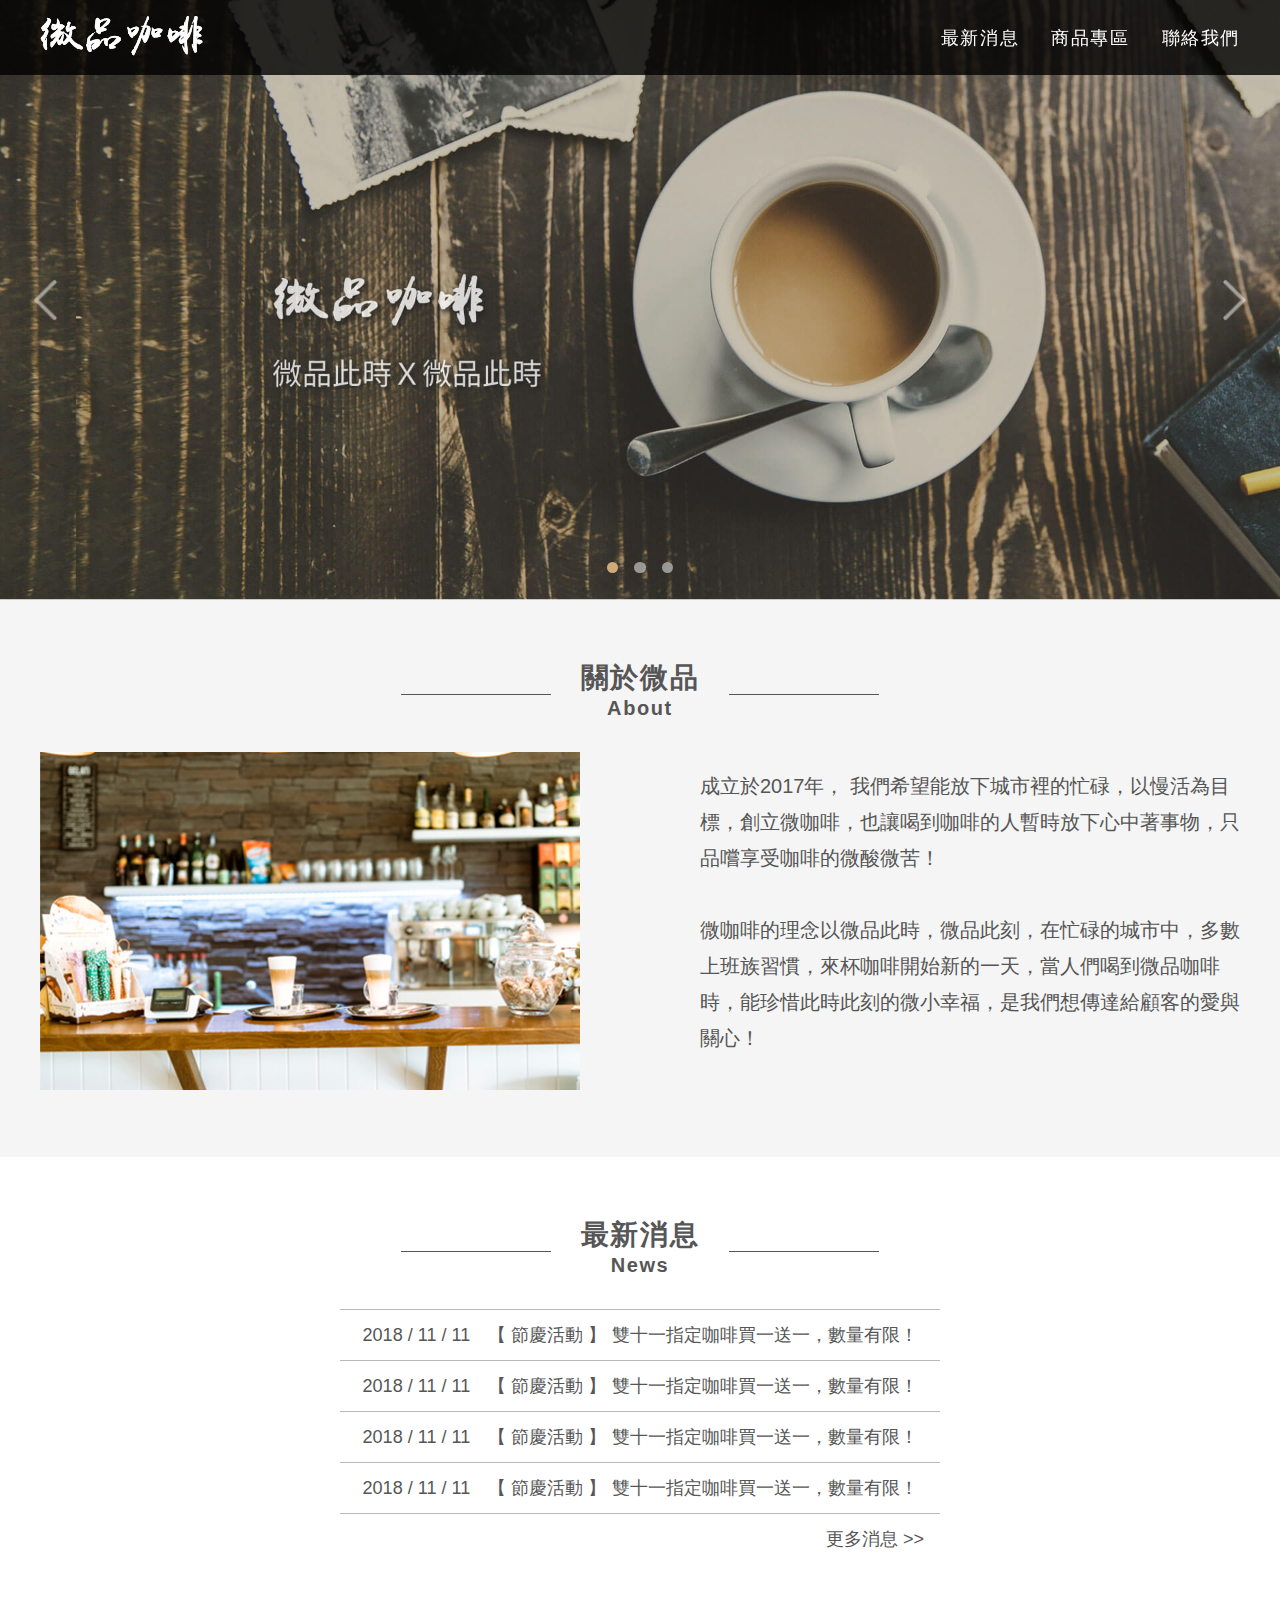
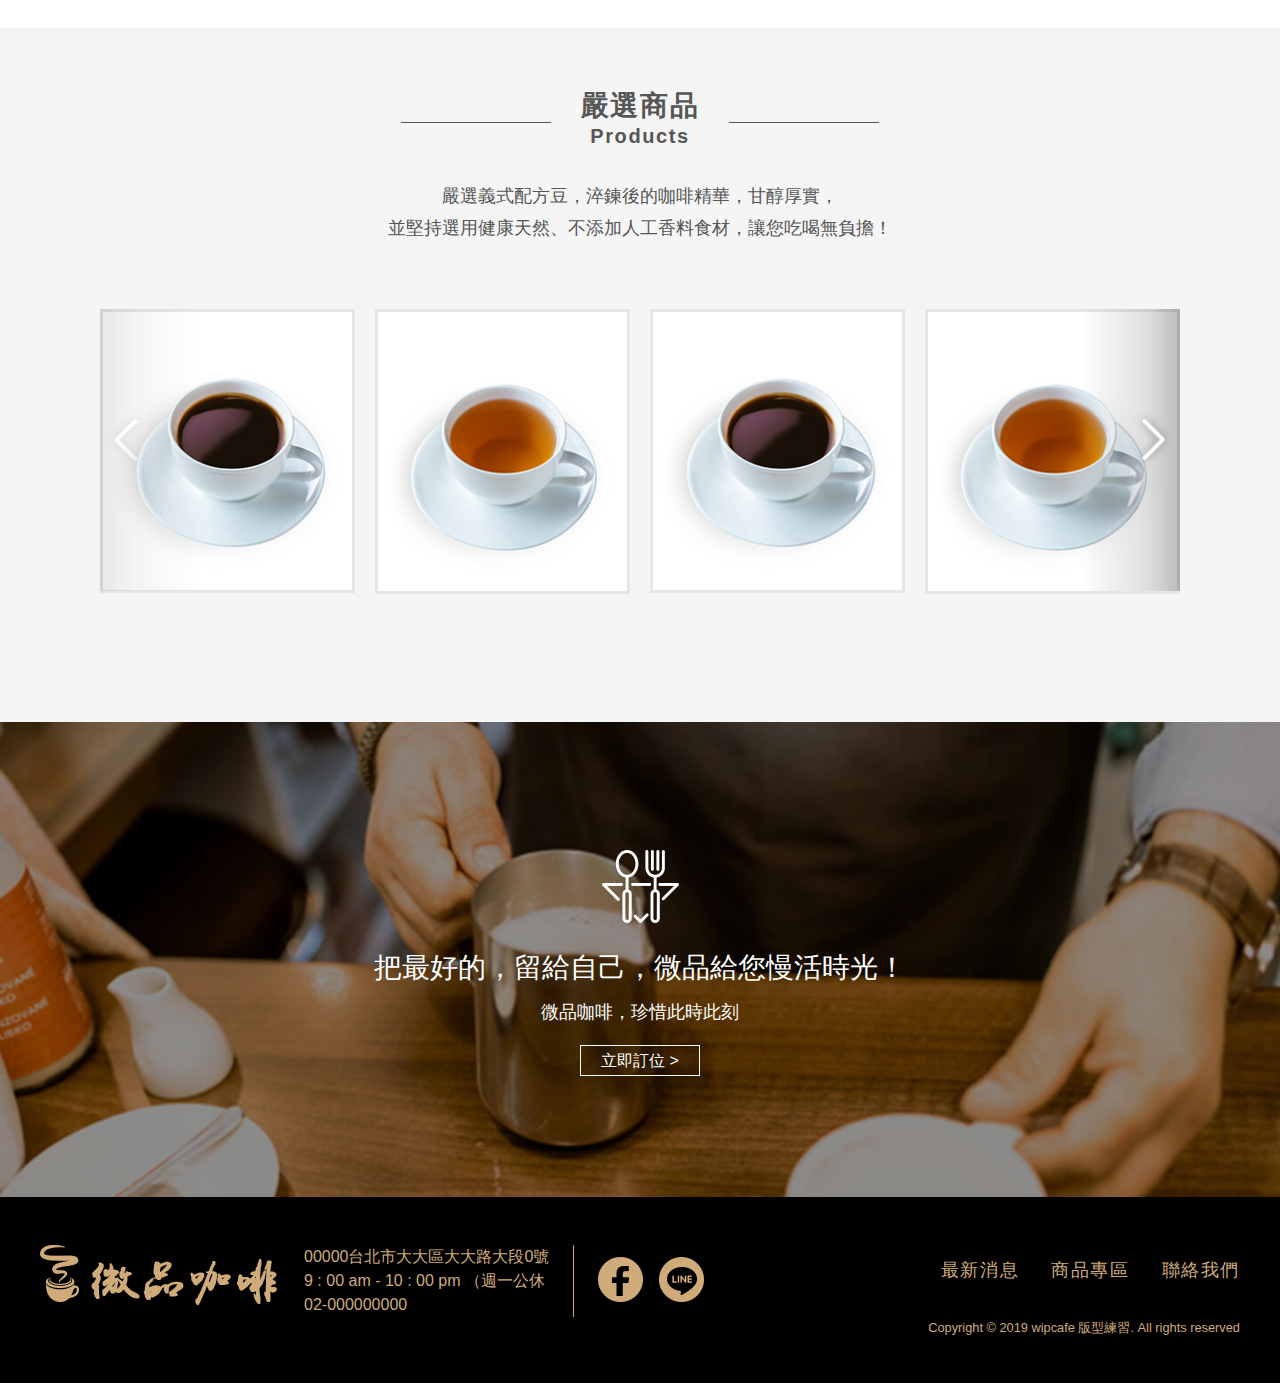
<file: index.html>
<!DOCTYPE html>
<html lang="en">
<head>
    <meta charset="UTF-8">
    <meta name="viewport" content="width=device-width, initial-scale=1.0">
    <meta http-equiv="X-UA-Compatible" content="ie=edge">
    <title>微品咖啡 Wipcafe</title>
    <link rel="shortcut icon" href="image/wip.ico">
    <!-- swiper 輪播 -->
    <link rel="stylesheet" type="text/css" href="css/swiper.min.css">
    <!-- css -->
    <link rel="stylesheet" href="css/all.css">
    <!-- Link workshop CSS -->
    <link rel="stylesheet" href="css/hover-box.css">
    <!-- fancybox 照片放大 -->
    <link rel="stylesheet" type="text/css" href="css/jquery.fancybox.min.css">


</head>
<body>
    <!-- scroll-to-top -->
    <div class="scroll-to-top">
        <img src="image/top-icon.svg" alt="">
    </div>
    <!-- header -->
    <header>
        <noscript>請升級您的瀏覽器以便預覽此網站</noscript> 
    </header>
    <!-- Swiper index-banner-->
    <section class="swiper-container banner">
        <div class="swiper-wrapper">
          <div class="swiper-slide"><img src="image/banner.jpg" alt="" ></div>
          <div class="swiper-slide"><img src="image/banner.jpg" alt="" ></div>
          <div class="swiper-slide"><img src="image/banner.jpg" alt="" ></div>
        </div>
        <!-- Add Pagination -->
        <div class="swiper-pagination"></div>
        <!-- Add Arrows -->
        <div class="swiper-button-next next1"></div>
        <div class="swiper-button-prev prev1"></div>
    </section>
    <!-- index-content -->
    <section class="index-about">
        <div class="wrapper">
            <div class="tag-title">
                <div class="tag-inner">
                    <p>關於微品<br><span>About </span></p>
                </div>
            </div>
            <div class="about-box">
                <img src="image/about.jpg" alt="" class="about-img">
                <div class="about-content">
                    <p>成立於2017年，
                    我們希望能放下城市裡的忙碌，以慢活為目標，創立微咖啡，也讓喝到咖啡的人暫時放下心中著事物，只品嚐享受咖啡的微酸微苦！<br><br>微咖啡的理念以微品此時，微品此刻，在忙碌的城市中，多數上班族習慣，來杯咖啡開始新的一天，當人們喝到微品咖啡時，能珍惜此時此刻的微小幸福，是我們想傳達給顧客的愛與關心！</p>
                </div>
            </div>
            <div class="clearfix"></div>
        </div>
    </section>
    <section class="index-new">
        <div class="wrapper">
            <div class="tag-title">
                <div class="tag-inner">
                    <p>最新消息<br><span>News</span></p>
                </div>
            </div>
            <ul class="new-content">
                <li ><div class="ellipsis new-title"><a href="" class="btnOpen">2018 / 11 / 11&emsp;【 節慶活動 】 雙十一指定咖啡買一送一，數量有限！</a></div></li>
                <li><div class="ellipsis new-title"><a href="" class="btnOpen">2018 / 11 / 11&emsp;【 節慶活動 】 雙十一指定咖啡買一送一，數量有限！</a></div></li>
                <li><div class="ellipsis new-title"><a href="" class="btnOpen">2018 / 11 / 11&emsp;【 節慶活動 】 雙十一指定咖啡買一送一，數量有限！</a></div></li>
                <li><div class="ellipsis new-title"><a href="" class="btnOpen">2018 / 11 / 11&emsp;【 節慶活動 】 雙十一指定咖啡買一送一，數量有限！</a></div></li>
                <li>
                    <div class="more"><a href="news.html">更多消息 >></a></div>
                </li>
            </ul>
        </div>
    </section>
    <section class="index-products">
        <div class="wrapper">
            <div class="tag-title">
                <div class="tag-inner">
                    <p>嚴選商品<br><span>Products</span></p>
                </div>
            </div>
            <div class="description">嚴選義式配方豆，淬鍊後的咖啡精華，甘醇厚實，<br>並堅持選用健康天然、不添加人工香料食材，讓您吃喝無負擔！</div>
                <!-- Swiper2 -->
            <div class='swiper-container product Swiper2
            '>
                <div class="swiper-wrapper box">
                    <!--img w165 h245 -->
                    <div class="swiper-slide box hvrbox">
                        <a href="image/coffe2x.jpg" data-fancybox="gallery" data-caption="微品黑咖啡 Long Black">
                            <img src="image/coffe.jpg" alt="" class="hvrbox-layer_bottom">
                            <div class="hvrbox-layer_top">
                                <div class="hvrbox-text">
                                <img src="image/+icon.svg" alt="">
                                </div>
                            </div>
                        </a>
                    </div>
                    <div class="swiper-slide box hvrbox">
                        <a href="image/tea2x.jpg" data-fancybox="gallery" data-caption="碧螺春綠茶 Bi Luo Chun Green Tea">
                            <img src="image/tea.jpg" alt="" class="hvrbox-layer_bottom">
                            <div class="hvrbox-layer_top">
                                <div class="hvrbox-text">
                                    <img src="image/+icon.svg" alt="">
                                </div>
                            </div>
                        </a>
                    </div>
                    <div class="swiper-slide box hvrbox">
                        <a href="image/coffe2x.jpg" data-fancybox="gallery" data-caption="微品黑咖啡 Long Black">
                            <img src="image/coffe.jpg" alt="" class="hvrbox-layer_bottom">
                            <div class="hvrbox-layer_top">
                                <div class="hvrbox-text">
                                    <img src="image/+icon.svg" alt="">
                                </div>
                            </div>
                        </a>
                    </div>
                    <div class="swiper-slide box hvrbox">
                        <a href="image/tea2x.jpg" data-fancybox="gallery" data-caption="碧螺春綠茶 Bi Luo Chun Green Tea">
                            <img src="image/tea.jpg" alt="" class="hvrbox-layer_bottom">
                            <div class="hvrbox-layer_top">
                                <div class="hvrbox-text">
                                    <img src="image/+icon.svg" alt="">
                                </div>
                            </div>
                        </a>
                    </div>
                    <div class="swiper-slide box hvrbox">
                        <a href="image/coffe2x.jpg" data-fancybox="gallery" data-caption="微品黑咖啡 Long Black">
                            <img src="image/coffe.jpg" alt="" class="hvrbox-layer_bottom">
                            <div class="hvrbox-layer_top">
                                <div class="hvrbox-text">
                                    <img src="image/+icon.svg" alt="">
                                </div>
                            </div>
                        </a>
                    </div>
                    <div class="swiper-slide box hvrbox">
                        <a href="image/tea2x.jpg" data-fancybox="gallery" data-caption="碧螺春綠茶 Bi Luo Chun Green Tea">
                            <img src="image/tea.jpg" alt="" class="hvrbox-layer_bottom">
                            <div class="hvrbox-layer_top">
                                <div class="hvrbox-text">
                                    <img src="image/+icon.svg" alt="">
                                </div>
                            </div>
                        </a>
                    </div>
                    <div class="swiper-slide box hvrbox">
                        <a href="image/coffe2x.jpg" data-fancybox="gallery" data-caption="微品黑咖啡 Long Black">
                            <img src="image/coffe.jpg" alt="" class="hvrbox-layer_bottom">
                            <div class="hvrbox-layer_top">
                                <div class="hvrbox-text">
                                    <img src="image/+icon.svg" alt="">
                                </div>
                            </div>
                        </a>
                    </div>
                    <div class="swiper-slide box hvrbox">
                        <a href="image/tea2x.jpg" data-fancybox="gallery" data-caption="碧螺春綠茶 Bi Luo Chun Green Tea">
                            <img src="image/tea.jpg" alt="" class="hvrbox-layer_bottom">
                            <div class="hvrbox-layer_top">
                                <div class="hvrbox-text">
                                    <img src="image/+icon.svg" alt="">
                                </div>
                            </div>
                        </a>
                    </div>
                </div>
                <!-- Add Arrows -->
                <div class="swiper-button-next next2" style="height: 99%"></div>
                <div class="swiper-button-prev prev2" style="height: 99%"></div>
            </div>
        </div>
    </section>
    <section class="booking">
        <div class="wrapper">
            <img src="image/booking-icon.png" alt="">
            <h3>把最好的，留給自己，微品給您慢活時光！</h3>
            <div class="title-b inner-s">
                <p>微品咖啡，珍惜此時此刻</p>
            </div>
            <div class="booking-btn">
                <a href="contact.html">立即訂位 ></a>
            </div>
        </div>
    </section>
    <!-- footer -->
    <footer>
        <noscript>請升級您的瀏覽器以便預覽此網站</noscript> 
    </footer>
    <!-- popup -->
    <div class="popupBox">
        <div class="popup-inner">
            <div class="popupBody">
                <div class="btnClose">
                    <img src="./image/btn-close.svg" alt="">
                </div>
                <div class="popup-title">
                    <p><span>2018 / 11 / 11</span><br>【 節慶活動 】雙十一指定咖啡買一送一，數量有限！</p>
                </div>
                <div class="popup-content">
                    <p>慶祝<span>雙十一</span>，血拼也要卯足全力！<br>
                        微品買一送一連續三天~來微品喝杯咖啡吧~<br>讓微品給您加油打氣！Fighting！<br><br>◎ 活動時間：2018/11/10~11/12<br>
                        ◎ 活動門市：全台微品咖啡門市<br>
                        ◎ 優惠不得併用</p>
                    <img src="image/new-img-big-1.jpg" alt="">
    
                </div>
            </div>
        </div>
    </div>

    <!-- js載入 -->
    <script src="js/jquery-3.4.1.min.js"></script>
    <!-- fancybox 照片放大 -->
    <script type="text/javascript" src='js/jquery.fancybox.min.js'></script>
    <!-- Swiper js 輪播 -->
    <script src="js/swiper.min.js"></script>
    <!-- all js -->
    <script src="js/all.js"></script>
    <!-- Swiper js 選項-->
    <script>
        var Swiper1 = new Swiper('.banner', {
            // 輪播
            loop: true,
            // 圖片距離
            spaceBetween: 0,
            centeredSlides: true,
            autoplay: {
            // 輪撥時間 毫秒
            delay: 4000,
            disableOnInteraction: false,
            },
            pagination: {
            el: '.swiper-pagination',
            clickable: true,
            },
            navigation: {
            nextEl: '.next1',
            prevEl: '.prev1',
            },
        });
        var swiper2 = new Swiper('.product', {
            // 圖片數量
            slidesPerView: 4,
            // 圖片距離
            spaceBetween: 20,
            // 循環 true /不循環 false
            loop: false,
            // 輪播
            // autoplay: {
            //     // 數度
            //     delay: 2000,
            //     disableOnInteraction: false,
            // },
            navigation: {
                nextEl: '.next2',
                prevEl: '.prev2',
            },
            // rwd圖片數量
            breakpoints: {
                320: {
                    slidesPerView: 1,
                },
                480: {
                    slidesPerView: 2,
                },

                768: {
                    slidesPerView: 3,
                }
            }
        });
    </script>

</body>
</html>
</file>
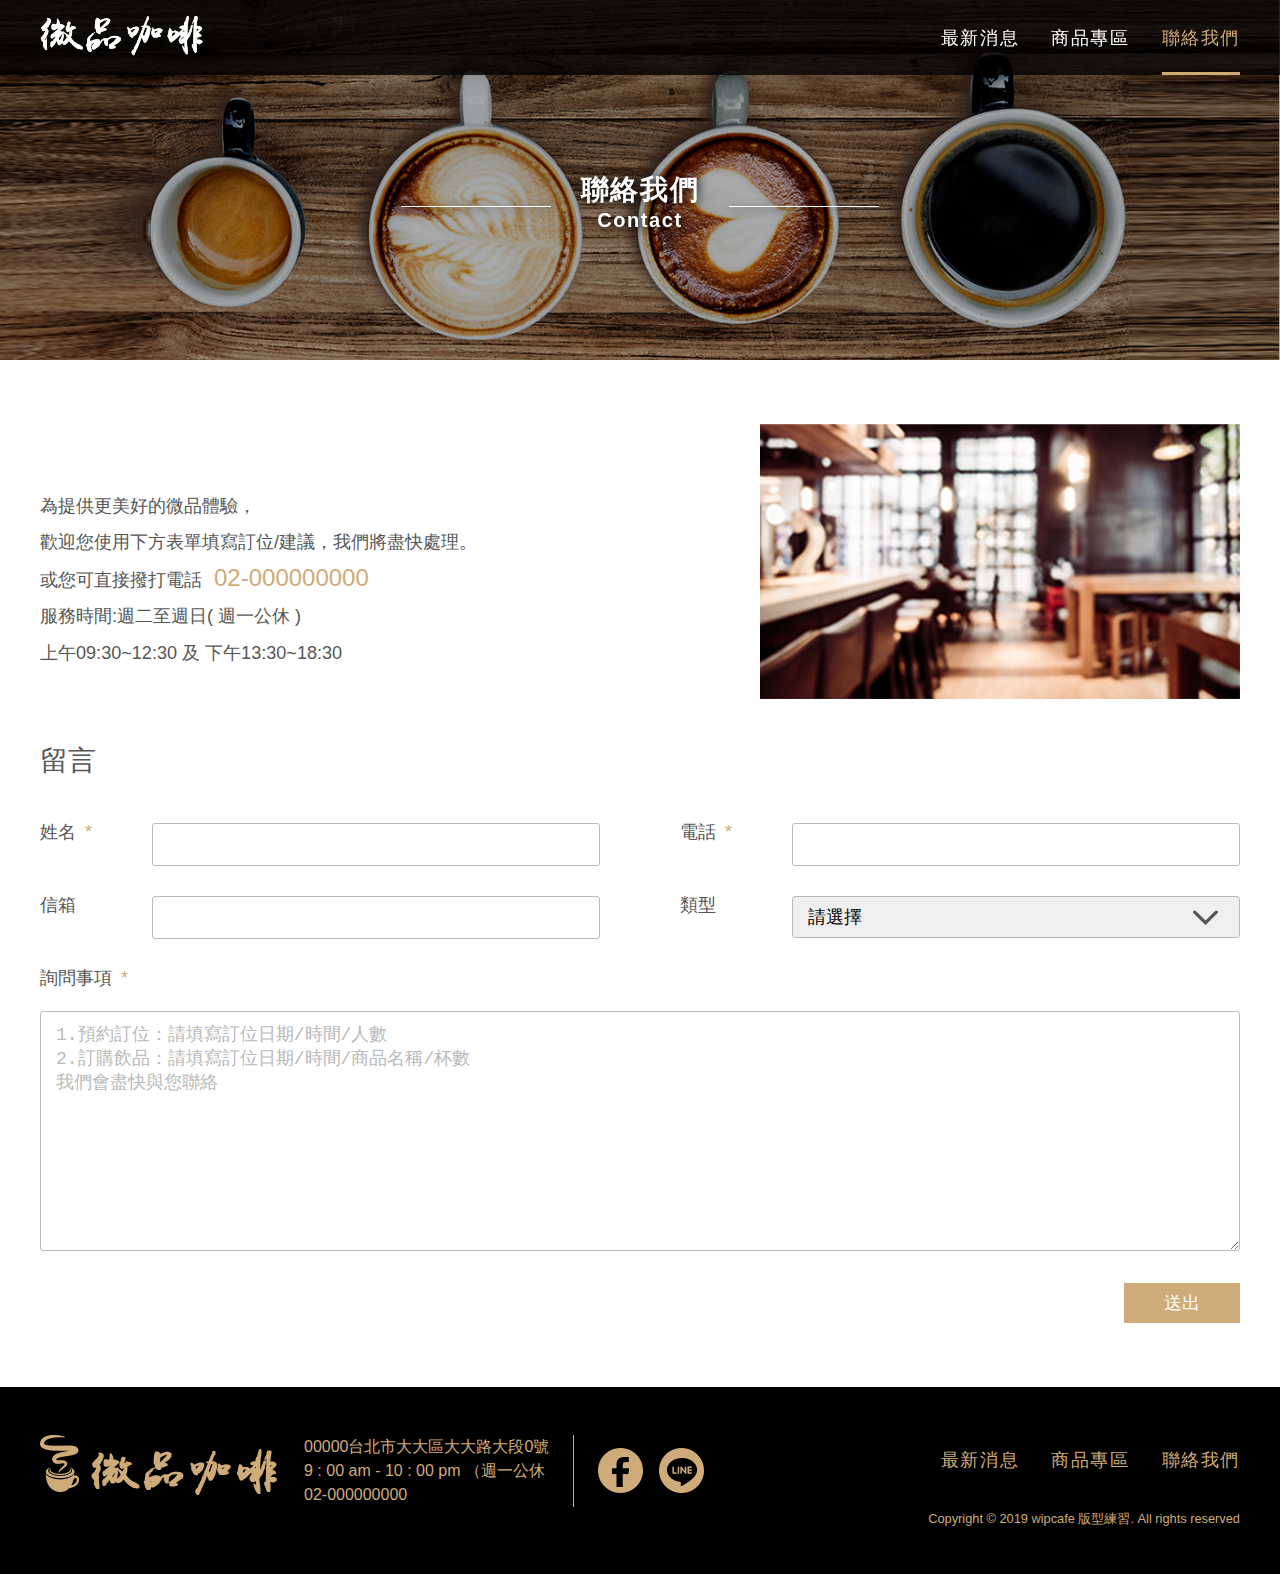
<file: contact.html>
<!DOCTYPE html>
<html lang="en">
<head>
    <meta charset="UTF-8">
    <meta name="viewport" content="width=device-width, initial-scale=1.0">
    <meta http-equiv="X-UA-Compatible" content="ie=edge">
    <title>微品咖啡 Wipcafe</title>
    <link rel="shortcut icon" href="image/wip.ico">
    <!-- swiper 輪播 -->
    <link rel="stylesheet" type="text/css" href="css/swiper.min.css">
    <!-- fancybox 照片放大 -->
    <link rel="stylesheet" type="text/css" href="css/jquery.fancybox.min.css">
    <!-- css -->
    <link rel="stylesheet" href="css/all.css">
    
    
</head>
<body>
    <!-- scroll-to-top -->
    <div class="scroll-to-top">
        <img src="image/top-icon.svg" alt="">
    </div>
    <!-- header -->
    <header class="contact-lock-box">
        <noscript>請升級您的瀏覽器以便預覽此網站</noscript>
    </header>
    <!-- pages-banner -->
    <section class="pages-banner">
        
        <div class="tag-title">
            <div class="tag-inner tag-inner-w">
                <p>聯絡我們<br><span>Contact</span></p>
            </div>
        </div>
    </section>
    <!-- contact-content -->
    <section class="contact-box">

        <div class="wrapper">
            <div class="contact-content">
                <img class="right" src="image/shop.jpg" alt="" >
                <p>
                為提供更美好的微品體驗，<br>歡迎您使用下方表單填寫訂位/建議，我們將盡快處理。<br>
                或您可直接撥打電話<span>&ensp;02-000000000</span><br>服務時間:週二至週日( 週一公休 )<br>上午09:30~12:30 及 下午13:30~18:30
                </p>
            </div>
            <div class="contact-form">
                <h3>留言</h3>
                <form action="#" method="POST" id="form-confirm">
                    <div class="form-w50 form-w50-w100">
                        <label><p>姓名&ensp;<span>*</span></p><input type="text" maxlength="20" name="name">
                        </label>
                    </div>
                    <div class="form-w50 form-w50-w100">
                            <label><p>電話&ensp;<span>*</span></p><input type="tel" maxlength="12" name="tel">
                            </label>
                    </div>
                    <div class="form-w50 form-w50-w100">
                            <label><p>信箱</p><input type="email">
                            </label>
                    </div>
                    <div class="form-w50 form-w50-w100">
                        <label><p>類型</p>
                        <select>
                            <option value selected="selected">請選擇</option>
                            <option value="預約訂位">預約訂位</option>
                            <option value="訂購飲品">訂購飲品</option>
                            <option value="意見回饋">意見回饋</option>
                            <option value="其他">其他</option>
                        </select>
                        </label>
                    </div>
                    <div class="form-w100"> 
                        <label>
                                <p>詢問事項&ensp;<span>*</span></p>
                                <textarea name="ask" placeholder="1.預約訂位：請填寫訂位日期/時間/人數&#13;&#10;2.訂購飲品：請填寫訂位日期/時間/商品名稱/杯數&#13;&#10;我們會盡快與您聯絡"></textarea>
                        </label>
                    </div>
                    <div class="button-Send">
                        <input type="submit" value="送出">
                    </div>
                    <div class="clearfix"></div>
                </form>
            </div>
        </div>
    </section>
    <footer>
        <div class="container">
            <ul class="shop">
                <li class="logo logo-footer"><a href="#">Wipcafe</a></li>
                <li>
                    <p>00000台北市大安區大大路大段0號<br>9 : 00 am - 10 : 00 pm （週一公休<br>02-000000000</p>
                </li>
                <li class="link">
                    <ul>
                        <li><a href="#"><img src="image/fb.png" alt=""></a></li>
                        <li><a href="#"><img src="image/line.png" alt=""></a></li>
                    </ul>
                </li>
            </ul>
            <ul class="navcopy-footer">
                <li class="nav-menu nav-footer">
                    <ul>
                        <li><a href="#">最新消息</a></li>
                        <li><a href="#">商品專區</a></li>
                        <li><a href="#">聯絡我們</a></li>
                    </ul>
                </li>
                <li><p>Copyright © 2018 wipcafe . All rights reserved</p></li>
            </ul>
            <div class="clearfix"></div>
        </div>
    </footer>
    
    <!-- js載入 -->
    <script src="js/jquery-3.4.1.min.js"></script>

    <!-- Swiper js 輪播 -->
    <script src="js/swiper.min.js"></script>
    <!-- fancybox 照片放大 -->
    <script type="text/javascript" src='js/jquery.fancybox.min.js'></script>
    <!-- 重點填寫出現 js -->
    <script src='https://ajax.aspnetcdn.com/ajax/jquery.validate/1.12.0/jquery.validate.min.js'></script>
    <!-- all js -->
    <script src="js/all.js"></script>
    <script>
        // contact-error
        $(function () {
            // validate
            $("#form-confirm").validate({
                // error 執行
                rules: {
                    name: "required",
                    tel: "required",
                    ask: "required"
                },
                //error messages
                messages: {
                    name: "* 請填寫您的姓名",
                    tel: "* 請填寫您的聯絡電話",
                    ask: "* 請填寫詢問事項"
                }
            });
        });
    </script>
</body>
</html>
</file>
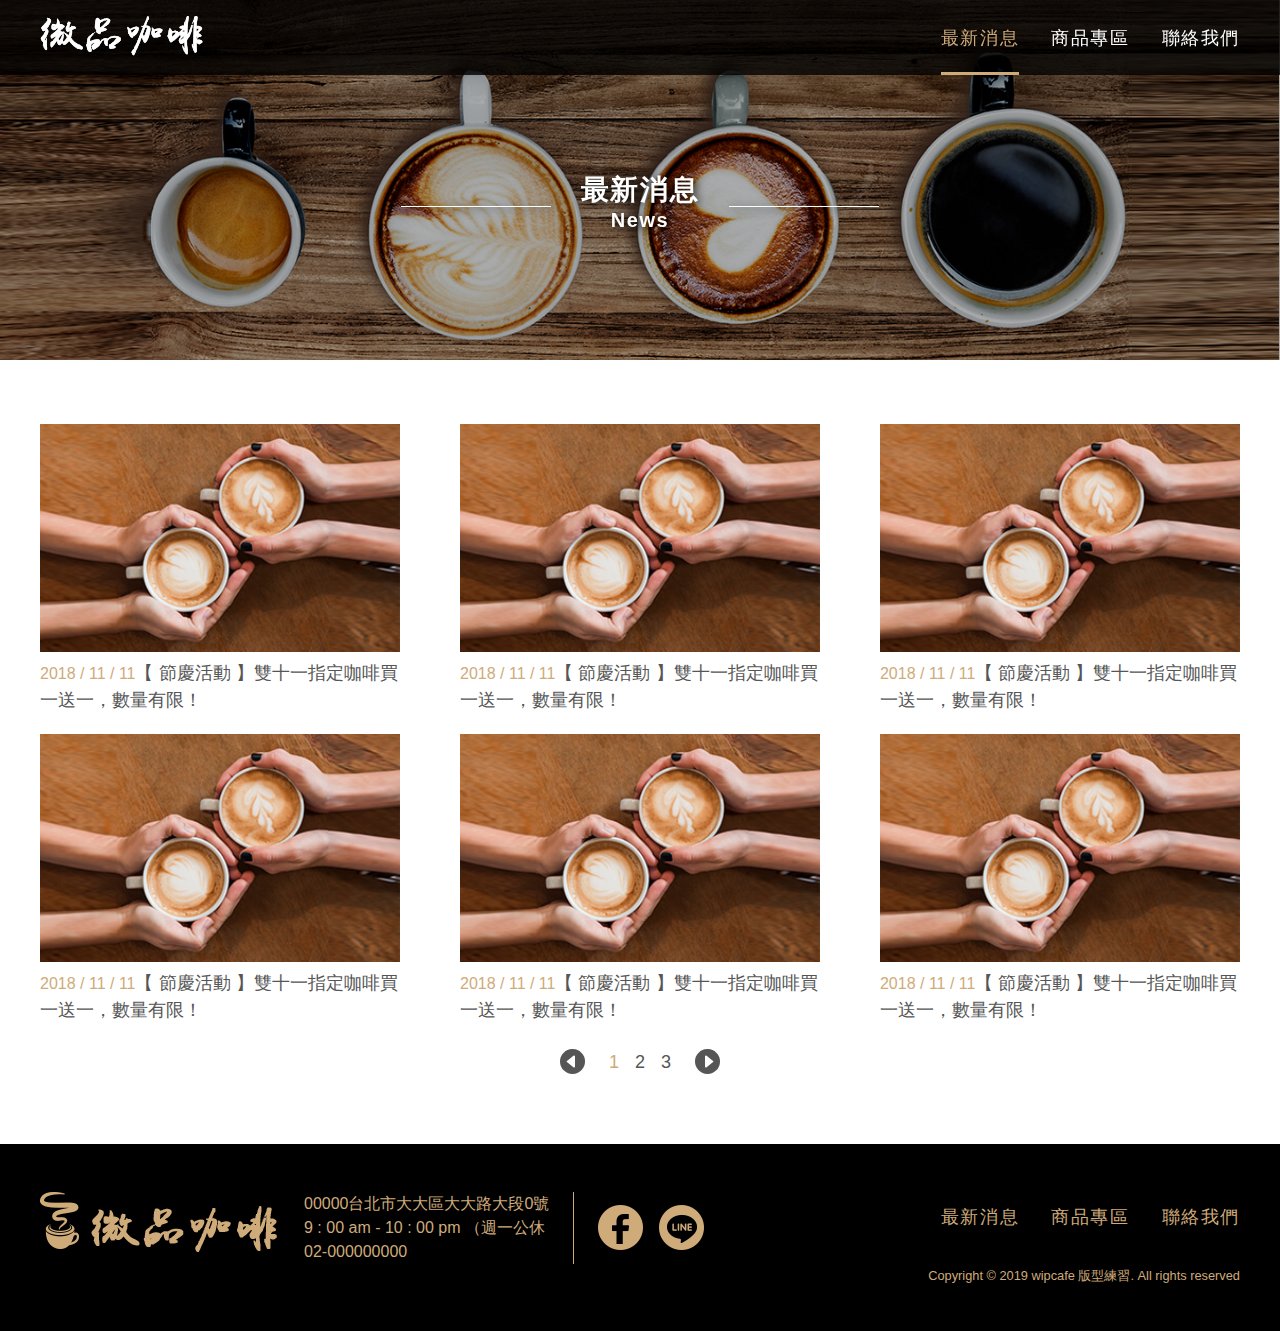
<file: news.html>
<!DOCTYPE html>
<html lang="en">
<head>
    <meta charset="UTF-8">
    <meta name="viewport" content="width=device-width, initial-scale=1.0">
    <meta http-equiv="X-UA-Compatible" content="ie=edge">
    <title>微品咖啡 Wipcafe</title>
    <link rel="shortcut icon" href="image/wip.ico">
    <!-- Link workshop CSS -->
    <link rel="stylesheet" href="css/hover-box.css">
    <!-- fancybox 照片放大 -->
    <link rel="stylesheet" type="text/css" href="css/jquery.fancybox.min.css">
    <!-- css -->
    <link rel="stylesheet" href="css/all.css">
    
    
</head>
<body>
    <!-- scroll-to-top -->
    <div class="scroll-to-top">
        <img src="image/top-icon.svg" alt="">
    </div>
    <!-- header -->
    <header class="news-lock-box">
        <noscript>請升級您的瀏覽器以便預覽此網站</noscript>
    </header>
    <!-- pages-banner -->
    <section class="pages-banner">
        <div class="tag-title">
            <div class="tag-inner tag-inner-w">
                <p>最新消息<br><span>News</span></p>
            </div>
        </div>
    </section>
    <!-- news-content -->
    <section class="wrapper">
        <div class="news">
            <div class="news-box col-3 col-2">
                <div class="hvrbox btnOpen">
                    <div class="news-image"><img src="image/new-img.jpg" alt="" class=" hvrbox-layer_bottom2"></div>
                    <div class="hvrbox-layer_topbg">
                    </div>
                    <div class="hvrbox-layer_top2">
                        <div class="hvrbox-text"><p>DETAILS&emsp;></p>
                        </div>
                    </div>
                </div>
                <div class="news-content">
                    <p><span>2018 / 11 / 11</span>【 節慶活動 】雙十一指定咖啡買一送一，數量有限！</p>
                </div>
                </a>
            </div>
            <div class="news-box col-3 col-2">
                <div class="hvrbox   btnOpen">
                    <div class="news-image"><img src="image/new-img.jpg" alt="" class=" hvrbox-layer_bottom2"></div>
                    <div class="hvrbox-layer_topbg">
                    </div>
                    <div class="hvrbox-layer_top2">
                        <div class="hvrbox-text">
                            <p>DETAILS&emsp;></p>
                        </div>
                    </div>
                </div>
                <div class="news-content">
                    <p><span>2018 / 11 / 11</span>【 節慶活動 】雙十一指定咖啡買一送一，數量有限！</p>
                </div>
                </a>
            </div>
            <div class="news-box col-3 col-2">
                <div class="hvrbox   btnOpen">
                    <div class="news-image"><img src="image/new-img.jpg" alt="" class=" hvrbox-layer_bottom2"></div>
                    <div class="hvrbox-layer_topbg">
                    </div>
                    <div class="hvrbox-layer_top2">
                        <div class="hvrbox-text">
                            <p>DETAILS&emsp;></p>
                        </div>
                    </div>
                </div>
                <div class="news-content">
                    <p><span>2018 / 11 / 11</span>【 節慶活動 】雙十一指定咖啡買一送一，數量有限！</p>
                </div>
                </a>
            </div>
            <div class="news-box col-3 col-2">
                <div class="hvrbox   btnOpen">
                    <div class="news-image"><img src="image/new-img.jpg" alt="" class=" hvrbox-layer_bottom2"></div>
                    <div class="hvrbox-layer_topbg">
                    </div>
                    <div class="hvrbox-layer_top2">
                        <div class="hvrbox-text">
                            <p>DETAILS&emsp;></p>
                        </div>
                    </div>
                </div>
                <div class="news-content">
                    <p><span>2018 / 11 / 11</span>【 節慶活動 】雙十一指定咖啡買一送一，數量有限！</p>
                </div>
                </a>
            </div>
            <div class="news-box col-3 col-2">
                <div class="hvrbox btnOpen">
                    <div class="news-image"><img src="image/new-img.jpg" alt="" class=" hvrbox-layer_bottom2"></div>
                    <div class="hvrbox-layer_topbg">
                    </div>
                    <div class="hvrbox-layer_top2">
                        <div class="hvrbox-text">
                            <p>DETAILS&emsp;></p>
                        </div>
                    </div>
                </div>
                <div class="news-content">
                    <p><span>2018 / 11 / 11</span>【 節慶活動 】雙十一指定咖啡買一送一，數量有限！</p>
                </div>
                </a>
            </div>
            <div class="news-box col-3 col-2">
                <div class="hvrbox   btnOpen">
                    <div class="news-image"><img src="image/new-img.jpg" alt="" class=" hvrbox-layer_bottom2"></div>
                    <div class="hvrbox-layer_topbg">
                    </div>
                    <div class="hvrbox-layer_top2">
                        <div class="hvrbox-text">
                            <p>DETAILS&emsp;></p>
                        </div>
                    </div>
                </div>
                <div class="news-content">
                    <p><span>2018 / 11 / 11</span>【 節慶活動 】雙十一指定咖啡買一送一，數量有限！</p>
                </div>
                </a>
            </div>
            <div class="clearfix"></div>
            <div class="pageNumber">
                <a href="javascript:;" title="上一頁">
                    <svg xmlns="http://www.w3.org/2000/svg" viewBox="0 0 30.51 30.51">
                    <g class="arrow-icon">
                        <path class="cls-1"
                            d="M22.06,15.89l-7.88,6.23a1.25,1.25,0,0,1-1.59,0,.88.88,0,0,1-.38-.7V9a.78.78,0,0,1,.31-.64h.07a1.16,1.16,0,0,1,1.59,0L22,14.62h.06a.79.79,0,0,1,0,1.27ZM26,4.51A14.54,14.54,0,0,0,15.26,0,14.69,14.69,0,0,0,4.48,4.48,14.69,14.69,0,0,0,0,15.26,14.68,14.68,0,0,0,4.48,26a14.69,14.69,0,0,0,10.78,4.48A14.68,14.68,0,0,0,26,26a14.68,14.68,0,0,0,4.48-10.77A14.54,14.54,0,0,0,26,4.51Z" />
                    </g>
                    </svg>
                </a>
                <a class="active" href="javascript:;" title="page1">1</a>
                <a href="javascript:;" title="page2">2</a>
                <a href="javascript:;" title="page3">3</a>
                <a href="javascript:;" title="下一頁">
                    <svg xmlns="http://www.w3.org/2000/svg" viewBox="0 0 30.51 30.51">
                        <g class="arrow-icon">
                            <path class="cls-1"
                                d="M22.06,15.89l-7.88,6.23a1.25,1.25,0,0,1-1.59,0,.88.88,0,0,1-.38-.7V9a.78.78,0,0,1,.31-.64h.07a1.16,1.16,0,0,1,1.59,0L22,14.62h.06a.79.79,0,0,1,0,1.27ZM26,4.51A14.54,14.54,0,0,0,15.26,0,14.69,14.69,0,0,0,4.48,4.48,14.69,14.69,0,0,0,0,15.26,14.68,14.68,0,0,0,4.48,26a14.69,14.69,0,0,0,10.78,4.48A14.68,14.68,0,0,0,26,26a14.68,14.68,0,0,0,4.48-10.77A14.54,14.54,0,0,0,26,4.51Z" />
                        </g>
                    </svg>
                </a>
            </div>
        </div>
    </section>
    <!-- footer -->
    <footer>
        <noscript>請升級您的瀏覽器以便預覽此網站</noscript>
    </footer>
    <!-- popup -->
    <div class="popupBox">
        <div class="popup-inner">
            <div class="popupBody">
                <div class="btnClose">
                    <img src="./image/btn-close.svg" alt="">
                </div>
                <div class="popup-title">
                    <p><span>2018 / 11 / 11</span><br>【 節慶活動 】雙十一指定咖啡買一送一，數量有限！</p>
                </div>
                <div class="popup-content">
                    <p>慶祝<span>雙十一</span>，血拼也要卯足全力！<br>
                    微品買一送一連續三天~來微品喝杯咖啡吧~<br>讓微品給您加油打氣！Fighting！<br><br>◎ 活動時間：2018/11/10~11/12<br>
                    ◎ 活動門市：全台微品咖啡門市<br>
                    ◎ 優惠不得併用</p>
                    <img src="image/new-img-big-1.jpg" alt="">

                </div>
            </div>
        </div>
    </div>
    <!-- js載入 -->
    <script src="js/jquery-3.4.1.min.js"></script>
    <!-- all js -->
    <script src="js/all.js"></script>

</body>
</html>
</file>
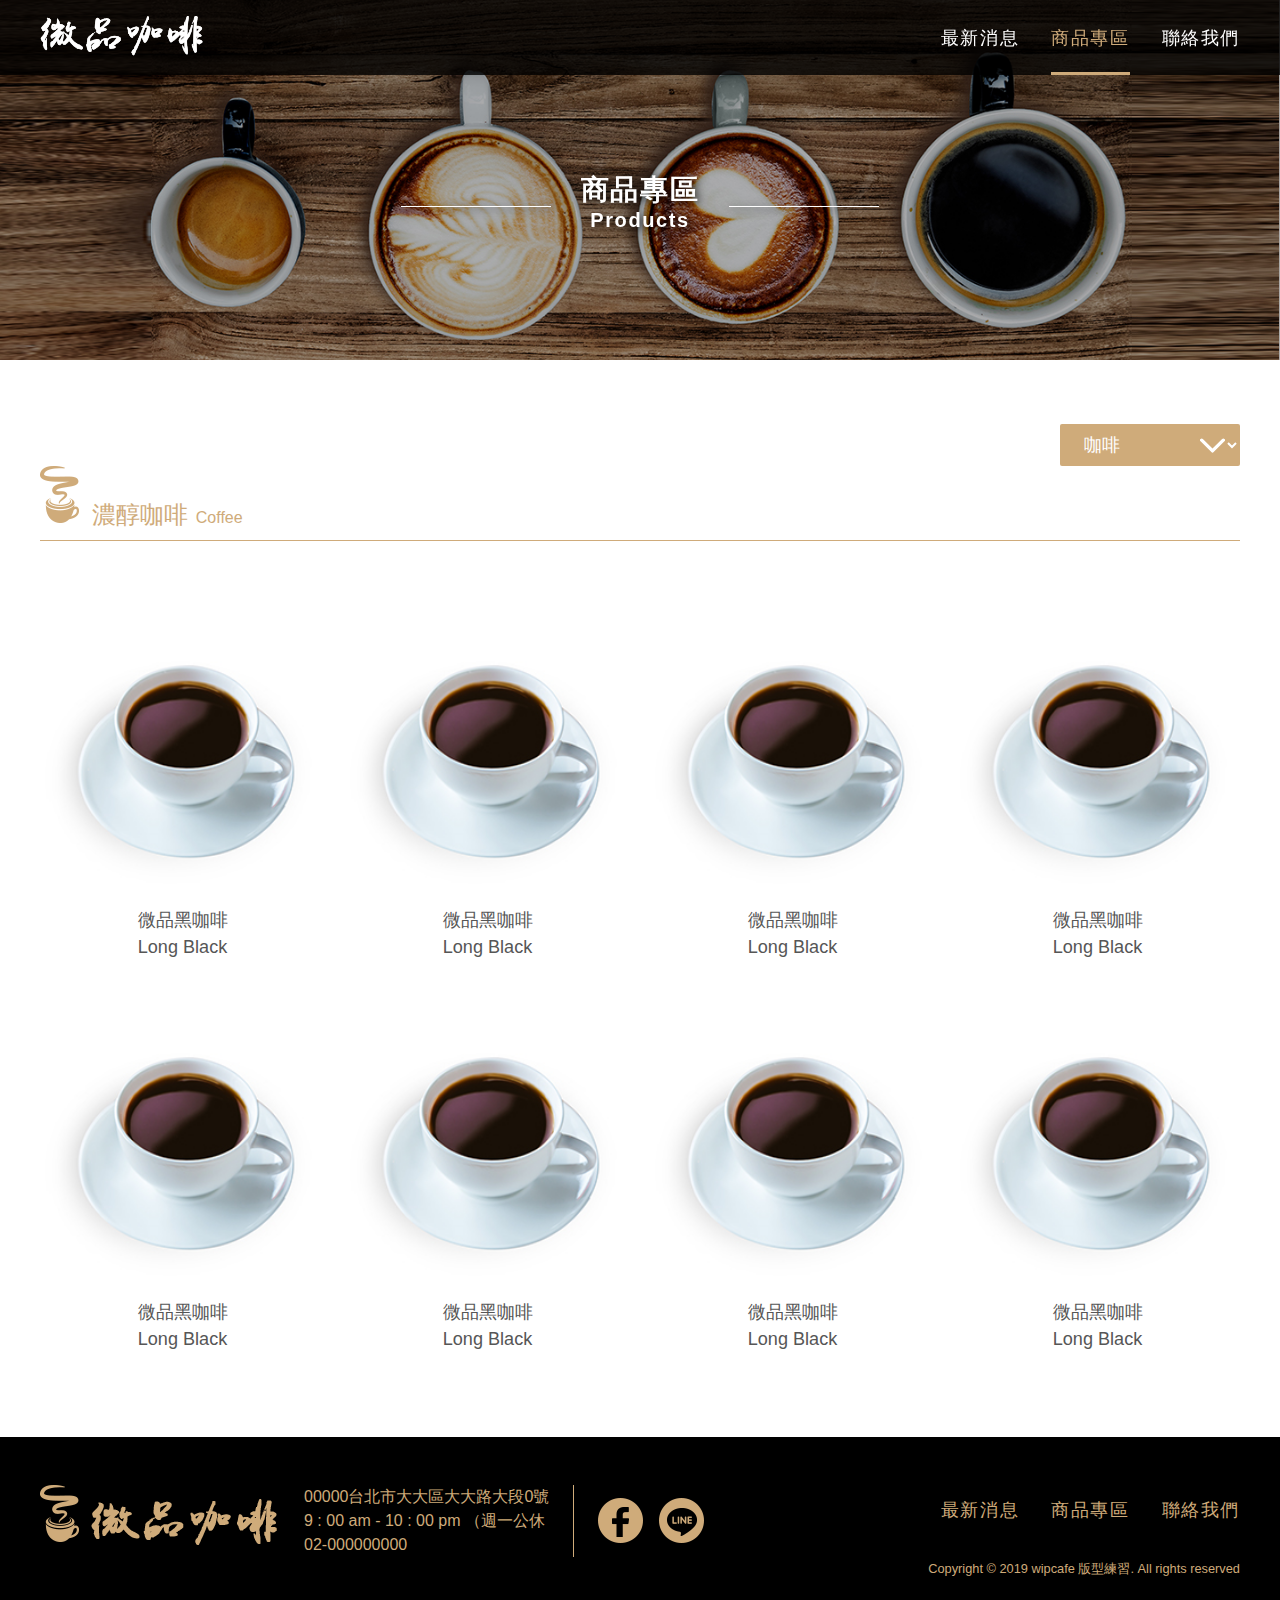
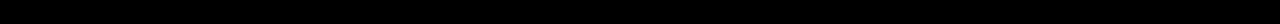
<file: products.html>
<!DOCTYPE html>
<html lang="en">
<head>
    <meta charset="UTF-8">
    <meta name="viewport" content="width=device-width, initial-scale=1.0">
    <meta http-equiv="X-UA-Compatible" content="ie=edge">
    <title>微品咖啡 Wipcafe</title>
    <link rel="shortcut icon" href="image/wip.ico">
    <!-- Link workshop CSS -->
    <link rel="stylesheet" href="css/hover-box.css">
    <!-- fancybox 照片放大 -->
    <link rel="stylesheet" type="text/css" href="css/jquery.fancybox.min.css">
    <!-- css -->
    <link rel="stylesheet" href="css/all.css">
    
    
</head>
<body>
    <!-- scroll-to-top -->
    <div class="scroll-to-top">
        <img src="image/top-icon.svg" alt="">
    </div>
    <!-- header -->
    <header class="products-lock-box">
        <noscript>請升級您的瀏覽器以便預覽此網站</noscript>
    </header>
    <!-- pages-banner -->
    <section class="pages-banner">
        <div class="tag-title">
            <div class="tag-inner tag-inner-w">
                <p>商品專區<br><span>Products</span></p>
            </div>
        </div>
    </section>
    <!-- product-content -->
    <section class="product">
        <div class="wrapper">
            <div class="product-change-box">
                <select class="product-change">
                    <optgroup label="商品種類">
                    <option value="coffee-box" selected="selected">咖啡</option>
                    <option value="tea-box">茶</option>
                    </optgroup>
                </select>
                <div class="clearfix"></div>
            </div>
            <div class="product-box coffee-box">
                <div class="product-title">
                    <img src="image/wipicon.png" alt=""><h2>濃醇咖啡<span>&ensp;Coffee</span></h2>
                </div>
                <div class="product-content">
                    <div class="col-4 col-3 col-2">
                        <div class="product-image"><img src="image/coffe.jpg" alt=""></div>
                        <div class="product-content">
                            <p>微品黑咖啡<br>Long Black</p>
                        </div>
                    </div>
                    <div class="col-4 col-3 col-2">
                        <div class="product-image"><img src="image/coffe.jpg" alt=""></div>
                        <div class="product-content">
                            <p>微品黑咖啡<br>Long Black</p>
                        </div>
                    </div>
                    <div class="col-4 col-3 col-2">
                        <div class="product-image"><img src="image/coffe.jpg" alt=""></div>
                        <div class="product-content">
                            <p>微品黑咖啡<br>Long Black</p>
                        </div>
                    </div>
                    <div class="col-4 col-3 col-2">
                        <div class="product-image"><img src="image/coffe.jpg" alt=""></div>
                        <div class="product-content">
                            <p>微品黑咖啡<br>Long Black</p>
                        </div>
                    </div>
                    <div class="col-4 col-3 col-2">
                        <div class="product-image"><img src="image/coffe.jpg" alt=""></div>
                        <div class="product-content">
                            <p>微品黑咖啡<br>Long Black</p>
                        </div>
                    </div>
                    <div class="col-4 col-3 col-2">
                        <div class="product-image"><img src="image/coffe.jpg" alt=""></div>
                        <div class="product-content">
                            <p>微品黑咖啡<br>Long Black</p>
                        </div>
                    </div>
                    <div class="col-4 col-3 col-2">
                        <div class="product-image"><img src="image/coffe.jpg" alt=""></div>
                        <div class="product-content">
                            <p>微品黑咖啡<br>Long Black</p>
                        </div>
                    </div>
                    <div class="col-4 col-3 col-2">
                        <div class="product-image"><img src="image/coffe.jpg" alt=""></div>
                        <div class="product-content">
                            <p>微品黑咖啡<br>Long Black</p>
                        </div>
                    </div>
                </div>
            </div>
            <div class="product-box tea-box">
                <div class="product-title">
                    <img src="image/wipicon.png" alt="">
                    <h2>回甘好茶<span>&ensp;Tea</span></h2>
                </div>
                <div class="product-content">
                    <div class="col-4 col-3 col-2">
                        <div class="product-image"><img src="image/tea.jpg" alt=""></div>
                        <div class="product-content">
                            <p>碧螺春綠茶<br>Bi Luo Chun Green Tea</p>
                        </div>
                    </div>
                    <div class="col-4 col-3 col-2">
                        <div class="product-image"><img src="image/tea.jpg" alt=""></div>
                        <div class="product-content">
                            <p>碧螺春綠茶<br>Bi Luo Chun Green Tea</p>
                        </div>
                    </div>
                    <div class="col-4 col-3 col-2">
                        <div class="product-image"><img src="image/tea.jpg" alt=""></div>
                        <div class="product-content">
                            <p>碧螺春綠茶<br>Bi Luo Chun Green Tea</p>
                        </div>
                    </div>
                    <div class="col-4 col-3 col-2">
                        <div class="product-image"><img src="image/tea.jpg" alt=""></div>
                        <div class="product-content">
                            <p>碧螺春綠茶<br>Bi Luo Chun Green Tea</p>
                        </div>
                    </div>
                    <div class="col-4 col-3 col-2">
                        <div class="product-image"><img src="image/tea.jpg" alt=""></div>
                        <div class="product-content">
                            <p>碧螺春綠茶<br>Bi Luo Chun Green Tea</p>
                        </div>
                    </div>
                    <div class="col-4 col-3 col-2">
                        <div class="product-image"><img src="image/tea.jpg" alt=""></div>
                        <div class="product-content">
                            <p>碧螺春綠茶<br>Bi Luo Chun Green Tea</p>
                        </div>
                    </div>
                </div>
            </div>
        <div class="clearfix"></div>
    </section>

    <!-- footer -->
    <footer>
        <noscript>請升級您的瀏覽器以便預覽此網站</noscript>
    </footer>

    <!-- js載入 -->
    <script src="js/jquery-3.4.1.min.js"></script>
    <script src="js/all.js"></script>

</body>
</html>
</file>
<file: css/all.css>
@charset "UTF-8";html,body,div,span,applet,object,iframe,h1,h2,h3,h4,h5,h6,p,blockquote,pre,a,abbr,acronym,address,big,cite,code,del,dfn,em,img,ins,kbd,q,s,samp,small,strike,strong,sub,sup,tt,var,b,u,i,center,dl,dt,dd,ol,ul,li,fieldset,form,label,legend,table,caption,tbody,tfoot,thead,tr,th,td,article,aside,canvas,details,embed,figure,figcaption,footer,header,hgroup,menu,nav,output,ruby,section,summary,time,mark,audio,video{margin:0;padding:0;border:0;font-size:100%;font:inherit;vertical-align:baseline}article,aside,details,figcaption,figure,footer,header,hgroup,menu,nav,section{display:block}body{line-height:1}ol,ul{list-style:none}blockquote,q{quotes:none}blockquote:before,blockquote:after,q:before,q:after{content:"";content:none}table{border-collapse:collapse;border-spacing:0}img{max-width:100%;height:auto}*{box-sizing:border-box;-moz-box-sizing:border-box;-webkit-box-sizing:border-box}input[type=submit],input[type=reset],input[type=button],button{-webkit-appearance:none}body,html{font-family:noto sans tc,sans-serif,微軟正黑體;font-size:16px;width:100%;height:100%;background:#fff;position:relative}.clearfix{clear:both}.wrapper{max-width:1200px;width:100%;margin:0 auto}.scroll-to-top{position:fixed;z-index:1000;bottom:4%;right:-20%;width:60px;height:60px;transition:right .5s ease}.scrollTop-right{right:2%}.haeder{width:100%;display:inline-block;position:fixed;top:0;left:0;z-index:99;width:100%;background-color:rgba(0,0,0,.8);height:75px}.logo{display:inline-block;float:left}.logo a{font-size:0;display:inline-block;text-indent:101%;overflow:hidden;white-space:nowrap;background:url(../image/logo.svg)no-repeat;width:170px;height:40px;background-size:contain;margin-top:1rem}.logo a:hover{background:url(../image/logo-b.svg)no-repeat}.menu{display:inline-block;padding-top:1.8rem;float:right}.menu li{float:left;padding-left:2rem}.menu li a{font-size:1.13rem;color:#fff;text-decoration:none;letter-spacing:.1rem}.menu li a::after{content:"";opacity:0;width:0;margin:0 auto;height:3px;margin-top:1.55rem;background:#cfab7a;display:block;transition:width .8s;-webkit-transition:width .8s}.menu li a:hover{color:#cfab7a}.menu li a:hover::after{opacity:1;width:100%;transition:width .8s;-webkit-transition:width .8s}.news-lock-box .haeder .menu .news-lock a{color:#cfab7a}.news-lock-box .haeder .menu .news-lock a::after{opacity:1;width:100%}.products-lock-box .haeder .menu .products-lock a{color:#cfab7a}.products-lock-box .haeder .menu .products-lock a::after{opacity:1;width:100%}.contact-lock-box .haeder .menu .contact-lock a{color:#cfab7a}.contact-lock-box .haeder .menu .contact-lock a::after{opacity:1;width:100%}.mobile-menu{display:none;float:right;padding-top:1.2rem}.swiper-container{width:100%}.swiper-container img{width:100vw}.swiper-slide{display:-webkit-box;display:-ms-flexbox;display:-webkit-flex;display:flex;-webkit-box-pack:center;-ms-flex-pack:center;-webkit-justify-content:center;justify-content:center;-webkit-box-align:center;-ms-flex-align:center;-webkit-align-items:center;align-items:center}.swiper-button-prev.prev1{background-image:url(../image/arrow.png);transform:rotateY(180deg);display:inline-block;left:2rem;right:auto;opacity:.5}.swiper-button-next.next1{background-image:url(../image/arrow.png);right:2rem;left:auto;opacity:.5}.next1:hover,.prev1:hover{opacity:1}.swiper-pagination-bullet{width:.7rem;height:.7rem;display:inline-block;border-radius:100%;background:#fff;opacity:.5}.swiper-pagination-bullet-active{opacity:1;background:#cfab7a}.swiper-container-horizontal>.swiper-pagination-bullets .swiper-pagination-bullet{margin:0 .5rem}.swiper-container-horizontal>.swiper-pagination-bullets,.swiper-pagination-custom,.swiper-pagination-fraction{bottom:1.5rem}.pages-banner{padding:11rem 0 6rem;background:url(../image/banner2.jpg)no-repeat;background-size:cover;background-position:50%;text-align:center}.index-maintitle{position:relative;margin-bottom:35px;display:-ms-flexbox;display:flex;-ms-flex-wrap:wrap;flex-wrap:wrap;-ms-flex-pack:center!important;justify-content:center!important}.index-maintitle::after{position:absolute;content:"";width:60%;height:1px;background-color:#565656;top:50%}.index-maintitle .inner{display:block;padding:0 3rem;background:#fff;position:relative;z-index:10;font-size:2rem;color:#565656;text-align:center}.index-maintitle .inner span{font-size:1.5rem}.index-about{background:rgba(207,207,207,.2);padding:4rem 0}.tag-title{position:relative;margin-bottom:2rem;display:-ms-flexbox;display:flex;-ms-flex-wrap:wrap;flex-wrap:wrap;-ms-flex-pack:center!important;justify-content:center!important}.tag-title .tag-inner{display:block;position:relative;z-index:10;text-align:center;letter-spacing:.1rem}.tag-title .tag-inner p{font-size:1.75rem;color:#565656;font-weight:700}.tag-title .tag-inner p span{font-size:1.25rem}.tag-title .tag-inner::after{position:absolute;content:"";width:150px;height:1px;background-color:#565656;right:-180px;top:30px}.tag-title .tag-inner::before{position:absolute;content:"";width:150px;height:1px;background-color:#565656;left:-180px;top:30px}.tag-title .tag-inner.tag-inner-w{filter:drop-shadow(2px 2px 5px rgba(0,0,0,.9))}.tag-title .tag-inner.tag-inner-w p{color:#fff}.tag-title .tag-inner.tag-inner-w::after,.tag-title .tag-inner.tag-inner-w::before{background-color:#fff}.about-box{display:inline-block;float:left}.about-box .about-img{width:45%;display:inline-block}.about-box .about-content{margin-top:1rem;display:inline-block;float:right;width:45%}.about-box .about-content p{font-size:1.25rem;color:#565656;line-height:1.8}.index-new{padding:4rem 0}.index-new .new-content{width:600px;margin:0 auto}.index-new .new-content li{padding:1rem;border-top:.5px #b8b9b9 solid}.index-new .new-title{text-align:center}.index-new .new-title a{text-decoration:none;font-size:1.13rem;color:#565656;max-width:100%}.index-new .new-title a:hover{color:#cfab7a}.index-new .more{text-align:right}.index-new .more a{text-decoration:none;font-size:1.13rem;color:#565656}.index-new .more a:hover{color:#cfab7a}.pageNumber{margin:0 auto;text-align:center}.pageNumber a{display:inline-block;text-decoration:none;line-height:36px;font-size:1.13rem;vertical-align:top;color:#565656;margin:0 .5rem}.pageNumber a:first-child{transform:rotateY(180deg);width:25px;height:25px;margin-right:1rem;margin-top:.3rem}.pageNumber a:first-child path{fill:#565656}.pageNumber a:first-child:hover path{fill:#cfab7a}.pageNumber a:last-child{width:25px;height:25px;margin-left:1rem;margin-top:.3rem}.pageNumber a:last-child path{fill:#565656}.pageNumber a:last-child:hover path{fill:#cfab7a}.pageNumber a:hover,.pageNumber a.active{color:#cfab7a}.swiper-container.Swiper2{width:90%}.index-products{padding:4rem 0;background:rgba(207,207,207,.2)}.description{font-size:1.13rem;text-align:center;color:#565656;line-height:1.8;margin-bottom:3rem}.box{position:relative}.box>a>img{border:3px solid #e6e6e6;width:100%}.box .title_prize{width:100%;font-size:16px;color:#fff;text-align:center;background:rgba(0,0,0,.6);padding:10px 0;position:absolute;bottom:2px;font-weight:200}.swiper-container .swiper-button-next.next2{width:100px;height:100%;right:0;top:0;margin:0;background:-moz-linear-gradient(left,rgba(153,153,153,0) 0%,rgba(153,153,153,.3) 66%,rgba(86,86,86,.4) 100%);background:-webkit-linear-gradient(left,rgba(153,153,153,0) 0%,rgba(153,153,153,.3) 66%,rgba(86,86,86,.4) 100%);background:linear-gradient(to right,rgba(153,153,153,0) 0%,rgba(153,153,153,.3) 66%,rgba(86,86,86,.4) 100%);filter:progid:DXImageTransform.Microsoft.gradient( startColorstr='#00999999',endColorstr='#66565656',GradientType=1 )}.swiper-container .swiper-button-next.next2::after{content:"";background:url(../image/arrow.png)no-repeat;filter:drop-shadow(0 0 5px rgba(0,0,0,.4));background-size:cover;width:25px;height:45px;display:block;position:absolute;right:15px;top:50%;margin-top:-33px}.swiper-container .swiper-button-prev.prev2{width:100px;height:100%;left:0;top:0;margin:0;transform:rotateY(180deg);background:-moz-linear-gradient(right,rgba(86,86,86,.4) 0%,rgba(153,153,153,.3) 34%,rgba(153,153,153,0) 100%);background:-webkit-linear-gradient(right,rgba(86,86,86,.4) 0%,rgba(153,153,153,.3) 34%,rgba(153,153,153,0) 100%);background:linear-gradient(to left,rgba(86,86,86,.4) 0%,rgba(153,153,153,.3) 34%,rgba(153,153,153,0) 100%);filter:progid:DXImageTransform.Microsoft.gradient( startColorstr='#66565656',endColorstr='#00999999',GradientType=1 )}.swiper-container .swiper-button-prev.prev2::after{content:"";background:url(../image/arrow.png)no-repeat;filter:drop-shadow(0 0 5px rgba(0,0,0,.4));width:25px;height:45px;display:block;position:absolute;right:15px;top:50%;margin-top:-33px}.booking{padding:8rem 0;background:url(../image/booking.jpg)no-repeat;background-size:cover;background-position:50%;text-align:center}.booking img{margin-bottom:1.5rem}.booking h3{font-size:1.75rem;color:#fff;margin-bottom:1rem;line-height:1.31}.booking p{font-size:1.13rem;color:#fff}.border.down{width:10%;background:#fff;margin-bottom:8px}.booking-btn{padding-top:2rem}.booking-btn a{text-indent:101%;overflow:hidden;white-space:nowrap;text-decoration:none;color:#fff;padding:6px 20px;font-size:1rem;border:#fff 1px solid}.booking-btn a:hover{background:#fff;color:#565656;font-weight:500}.news{display:inline-block;font-size:0;padding:4rem 0}.news .col-3{width:calc(100%/3 - 40px);margin-left:calc(40px * 3/2);margin-bottom:calc(15px * 3/2);display:inline-block}.news .col-3:nth-child(3n+1){margin-left:0}.news-image>img{width:100%}.news-content p{overflow:hidden;text-overflow:ellipsis;height:60px;padding-top:.5rem;font-size:1.13rem;color:#565656;line-height:1.5}.news-content p span{font-size:1rem;color:#cfab7a;text-align:right}.product{margin:4rem auto}.product-change{float:right;border:0;color:#fff;font-size:1.13rem;-webkit-appearance:button;-webkit-border-radius:2px;border-radius:2px;background-color:#cfab7a;background-image:url(../image/arrowBottom-icon-w.svg);background-size:25px 25px;background-position:90%;background-repeat:no-repeat;padding:10px 20px;width:180px}.product-title{display:block;width:100%;margin-bottom:3rem}.product-title img{margin-right:.8rem}.product-title h2{display:inline-block;font-size:1.5rem;color:#cfab7a;font-weight:500}.product-title h2 span{font-size:1rem}.product-title::after{content:"";width:100%;border-bottom:solid 1px #cfab7a;display:block;padding-top:.8rem}.coffee-box,.tea-box{display:block;font-size:0}.coffee-box .col-4,.tea-box .col-4{width:calc(100%/4 - 15px);margin-left:calc(15px * 4/3);margin-bottom:calc(15px * 4/3);display:inline-block}.coffee-box .col-4:nth-child(4n+1),.tea-box .col-4:nth-child(4n+1){margin-left:0}.product-image img{width:100%}.product-content p{text-align:center;font-size:1.13rem;color:#565656;line-height:1.5}.contact-box{margin:4rem 0}.contact-content{width:100%;display:inline-block}.contact-content p{color:#565656;font-size:1.13rem;line-height:2;width:50%;display:inline-block;padding-top:4rem}.contact-content p span{line-height:1.5;color:#cfab7a;font-size:1.5rem;font-weight:500}.contact-content img{float:left;display:inline-block;width:480px}.contact-content img.right{float:right}.contact-form{font-size:0;margin-top:3rem}.contact-form h3{font-size:1.75rem;font-weight:500;margin-bottom:3rem;color:#565656}.contact-form p{display:inline-block;font-size:1.13rem;color:#565656}.contact-form p span{color:#cfab7a}.contact-form .form-w50{width:calc(100%/2 - 40px);margin-left:calc(40px * 2/1);margin-bottom:calc(15px * 2/1);display:inline-block}.contact-form .form-w50:nth-child(2n+1){margin-left:0}.contact-form .form-w50 label{display:inline-block;width:100%}.contact-form .form-w100 p{width:100%;display:block}input[type=text],input[type=tel],input[type=email],select{float:right;width:80%;padding-left:15px;font-size:1.13rem;padding:10px 15px;border-radius:3px;border:1px solid #b8b9b9;appearance:none;-moz-appearance:none;-webkit-appearance:none}select{background-image:url(../image/arrowBottom-icon-b.svg);background-size:25px 17px;background-repeat:no-repeat;background-position:95%}select::-ms-expand{display:none}textarea{margin-top:1.5rem;width:100%;height:240px;padding:10px 15px;font-size:18px;border-radius:3px;border:1px solid #b8b9b9;resize:vertical}textarea::-webkit-input-placeholder{font-size:1.13rem;color:#b8b9b9}.button-Send{margin-top:2rem;float:right}.button-Send input[type=submit]{font-size:1.13rem;color:#fff;padding:.5rem 2.5rem;background:#cfab7a;border:0}label.error{font-size:.8rem;display:-ms-flexbox;display:flex;-ms-flex-wrap:wrap;flex-wrap:wrap;padding-top:.8rem;color:#cfab7a}.footer{background:#000;padding:3rem 0;width:100%}.footer.footer-right{text-align:right}.logo-footer{float:left;padding-top:0;width:22%;display:inline-block}.logo-footer a{font-size:0;display:block;background:url(../image/logo-footer.png)no-repeat;width:240px;height:60px;margin-top:0}.shop-content{display:inline-block;float:left}.shop-content p{font-size:1rem;color:#cfab7a;border-right:#cfab7a 1px solid;line-height:1.5;padding-right:1.5rem;margin-right:1.5rem;text-align:left}.link{display:inline-block;float:left}.link li{display:inline-block;margin-top:.8rem;margin-right:1rem}.link li a:hover{opacity:.5}.navcopy{float:right}.navcopy p{color:#cfab7a;font-size:.8rem}.menu.nav-footer{display:inline-block;padding-top:0;margin:1rem 0}.menu.nav-footer a{color:#cfab7a}.menu.nav-footer a:hover{opacity:.5}.menu.nav-footer a:hover::after{display:none}.copy{display:none;margin-top:2rem;border-top:#cfab7a 1px solid;width:100%}.copy p{text-align:center;padding:1rem 0;color:#cfab7a;font-size:.8rem}.popupBox{display:none;opacity:0;width:100%;height:100%;position:fixed;overflow:hidden;left:0;top:0;background:rgba(0,0,0,.7);z-index:10000}.popupBox-open{display:block;opacity:1}.popup-inner{position:absolute;width:100%;height:100%;left:0;top:0;overflow:auto;display:-webkit-box;display:-ms-flexbox;display:flex;-webkit-box-pack:center;-ms-flex-pack:center;justify-content:center;padding:40px 15px}.popupBody{background:#fff;padding:0 27px;padding-top:55px;padding-bottom:27px;margin-top:auto;margin-bottom:auto;width:100%;max-width:900px;position:relative}.popup-title p{font-size:1.75rem;line-height:1.4;letter-spacing:2px}.popup-title p span{font-size:1.13rem;padding-left:1rem}.popup-content{padding:2rem}.popup-content p{line-height:1.4;letter-spacing:2px;font-size:1.13rem;display:block;color:#000}.popup-content p span{font-size:1.75rem;color:#cfab7a}.popup-content img{margin-top:2rem;width:500px}.btnClose{position:absolute;top:-10px;right:-10px;background:#565656}.btnClose img{margin:.5rem;width:30px;height:30px}.btnClose:hover{background:#cfab7a}@media(max-width:1200px){.wrapper{width:95%}.footer{padding:3rem 0 0}.logo-footer{margin-left:4%}.footer-shop{display:inline-block;width:calc(100% - 300px)}.navcopy{display:none}.copy{display:block}.news .col-3{width:calc(100%/3 - 20px);margin-left:calc(20px * 3/2);margin-bottom:calc(15px * 3/2)}}@media(max-width:1024px){.about-box .about-img{width:48%}.about-box .about-content{margin-top:0}.new-content{width:60%;margin:0 auto}.new-content li{padding:1rem;border-top:1px #565656 solid}.new-title{text-align:center}.new-title a{text-decoration:none;font-size:1.13rem;color:#565656;max-width:80%}.new-title:hover{color:#cfab7a}.ellipsis{overflow:hidden;text-overflow:ellipsis;white-space:nowrap}.coffee-box .col-4.col-3,.tea-box .col-4.col-3{width:calc(100%/3 - 15px);margin-left:calc(15px * 3/2);margin-bottom:calc(15px * 3/2);display:inline-block}.coffee-box .col-4.col-3:nth-child(3n+1),.tea-box .col-4.col-3:nth-child(3n+1){margin-left:0}}@media(max-width:768px){.wrapper{width:90%}.scroll-to-top{width:55px;height:55px}header{height:4.5rem;display:block;position:static;background:#000}.logo a{margin-top:1rem}.mobile-menu{display:inline-block}.mobile-menu .btn{width:30px;height:2px;background-color:#fff;margin:8px 0}.menu{padding-top:0;height:0;overflow:hidden;position:absolute;transition:height .8s;top:75px;left:0;right:0;background-color:rgba(0,0,0,.9)}.menu li{float:none;text-align:center;padding-left:0;padding:1.5rem 0;align-self:auto}.menu li a:hover::after{width:80px}.menu-show .menu{height:300px}.products-lock-box .haeder .menu .products-lock a::after{width:80px}.news-lock-box .haeder .menu .news-lock a::after{width:80px}.contact-lock-box .haeder .menu .contact-lock a::after{width:80px}.swiper-pagination,.swiper-pagination-clickable,.swiper-pagination-bullets{display:none}.swiper-container-horizontal>.swiper-pagination-bullets,.swiper-pagination-custom,.swiper-pagination-fraction{bottom:.8rem}.index-maintitle{position:relative;margin-bottom:35px;display:-ms-flexbox;display:flex;-ms-flex-wrap:wrap;flex-wrap:wrap;-ms-flex-pack:center!important;justify-content:center!important}.index-maintitle::after{position:absolute;content:"";width:100%;height:1px;background-color:#565656;top:50%}.swiper-button-next.next1{right:1rem}.swiper-button-prev.prev1{left:1rem}.index-new .new-content{width:90%}.tag-title .tag-inner::after{width:100px;right:-120px}.tag-title .tag-inner::before{width:100px;left:-120px}.about-box .about-img{width:100%;display:block}.about-box .about-content{width:100%;display:block;padding:2rem 1.5rem 0}.new-content{width:90%;margin:0 auto}.new-content li{padding:1rem;border-top:1px #565656 solid}.footer-shop{width:96%;margin-top:1rem}.pages-banner{padding:6rem 0 5rem}.news .col-3.col-2{width:calc(100%/2 - 10px);margin-left:calc(10px * 2/1);margin-bottom:calc(15px * 2/1)}.news .col-3.col-2:nth-child(2n+1){margin-left:0}.product-change{margin-bottom:2rem;background-position:97%;width:100%}.coffee-box .col-4.col-3.col-2,.tea-box .col-4.col-3.col-2{width:calc(100%/2 - 15px);margin-left:calc(15px * 2/1);margin-bottom:calc(15px * 2/1)}.coffee-box .col-4.col-3.col-2:nth-child(2n+1),.tea-box .col-4.col-3.col-2:nth-child(2n+1){margin-left:0}.contact-content p,.contact-content img{width:100%}.contact-content p{padding-top:2rem}.contact-content img{clear:both}.form-w50.form-w50-w100{width:100%;margin-left:0;margin-bottom:2rem}input[type=text],input[type=tel],input[type=email],select{width:100%;margin-top:1.5rem}}@media(max-width:414px){.tag-title .tag-inner::after{width:100px;right:-120px}.tag-title .tag-inner::before{width:100px;left:-120px}.shop-content p{border:0}.link{margin-top:1rem}.index-new .new-content{width:100%}.news .col-3.col-2{width:calc(100%/2 - 8px);margin-left:calc(8px * 2/1)}.description br{display:none}.coffee-box .col-4.col-3.col-2,.tea-box .col-4.col-3.col-2{width:calc(100%/2 - 5px);margin-left:calc(5px * 2/1)}.hvrbox-text p{font-size:.8rem}}@media(max-width:375px){.tag-title .tag-inner::after{width:60px;right:-80px}.tag-title .tag-inner::before{width:60px;left:-80px}.about-box .about-content{padding:2rem 0 0}}@media(max-width:320px){.swiper-container.Swiper2{width:90%}}
</file>
<file: css/hover-box.css>
.hvrbox{position:relative;display:block;overflow:hidden;max-width:100%;height:auto}.hvrbox img{max-width:100%}.hvrbox .hvrbox-layer_bottom{display:block}.hvrbox .hvrbox-layer_top{opacity:0;position:absolute;top:0;left:0;right:0;bottom:0;width:100%;height:100%;background:rgba(0,0,0,.7);padding:15px;-moz-transition:all .4s ease-in-out 0s;-webkit-transition:all .4s ease-in-out 0s;-ms-transition:all .4s ease-in-out 0s;transition:all .4s ease-in-out 0s}.hvrbox:hover .hvrbox-layer_top,.hvrbox.active .hvrbox-layer_top{opacity:1}.hvrbox .hvrbox-layer_top2{opacity:0;position:absolute;top:0;left:-10px;right:0;bottom:0;width:100%;height:100%;padding:15px;-moz-transition:all .4s ease-in-out 0s;-webkit-transition:all .4s ease-in-out 0s;-ms-transition:all .4s ease-in-out 0s;transition:all .4s ease-in-out 0s}.news-box:hover .hvrbox .hvrbox-layer_top2,.hvrbox.active .hvrbox-layer_top2{left:0;opacity:1}.hvrbox .hvrbox-layer_topbg{opacity:0;position:absolute;top:0;left:0;right:0;bottom:0;width:100%;height:100%;background:rgba(0,0,0,.7);-moz-transition:all .4s ease-in-out 0s;-webkit-transition:all .4s ease-in-out 0s;-ms-transition:all .4s ease-in-out 0s;transition:all .4s ease-in-out 0s}.news-box:hover .hvrbox .hvrbox-layer_topbg,.hvrbox.active .hvrbox-layer_topbg{opacity:1}.news-box:hover .hvrbox .hvrbox-layer_bottom2{filter:blur(4px);-webkit-filter:blur(4px);-moz-filter:blur(4px);-o-filter:blur(4px);-ms-filter:blur(4px)}.hvrbox .hvrbox-text{text-align:center;font-size:18px;display:inline-block;position:absolute;top:50%;left:50%;-moz-transform:translate(-50%,-50%);-webkit-transform:translate(-50%,-50%);-ms-transform:translate(-50%,-50%);transform:translate(-50%,-50%)}.hvrbox-text img{width:50px}.hvrbox-text p{color:#fff;font-size:18px}
</file>
